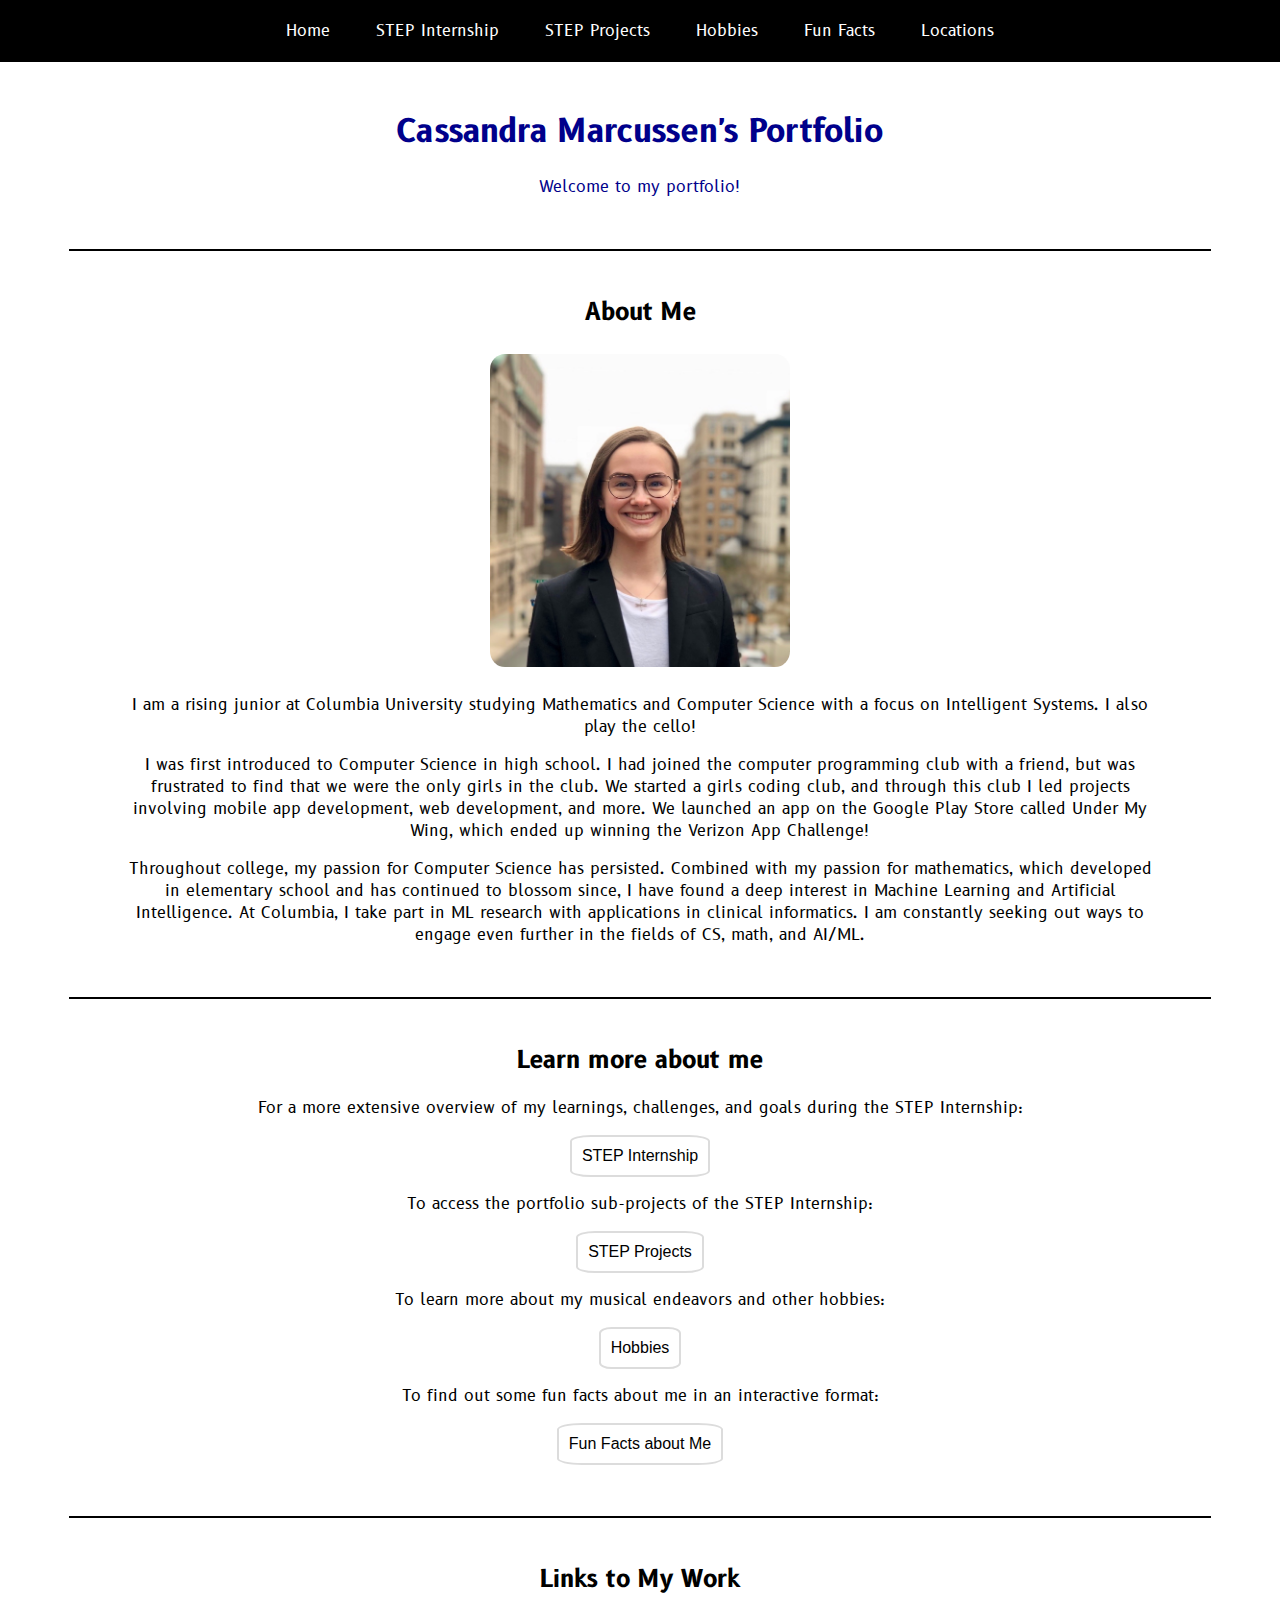
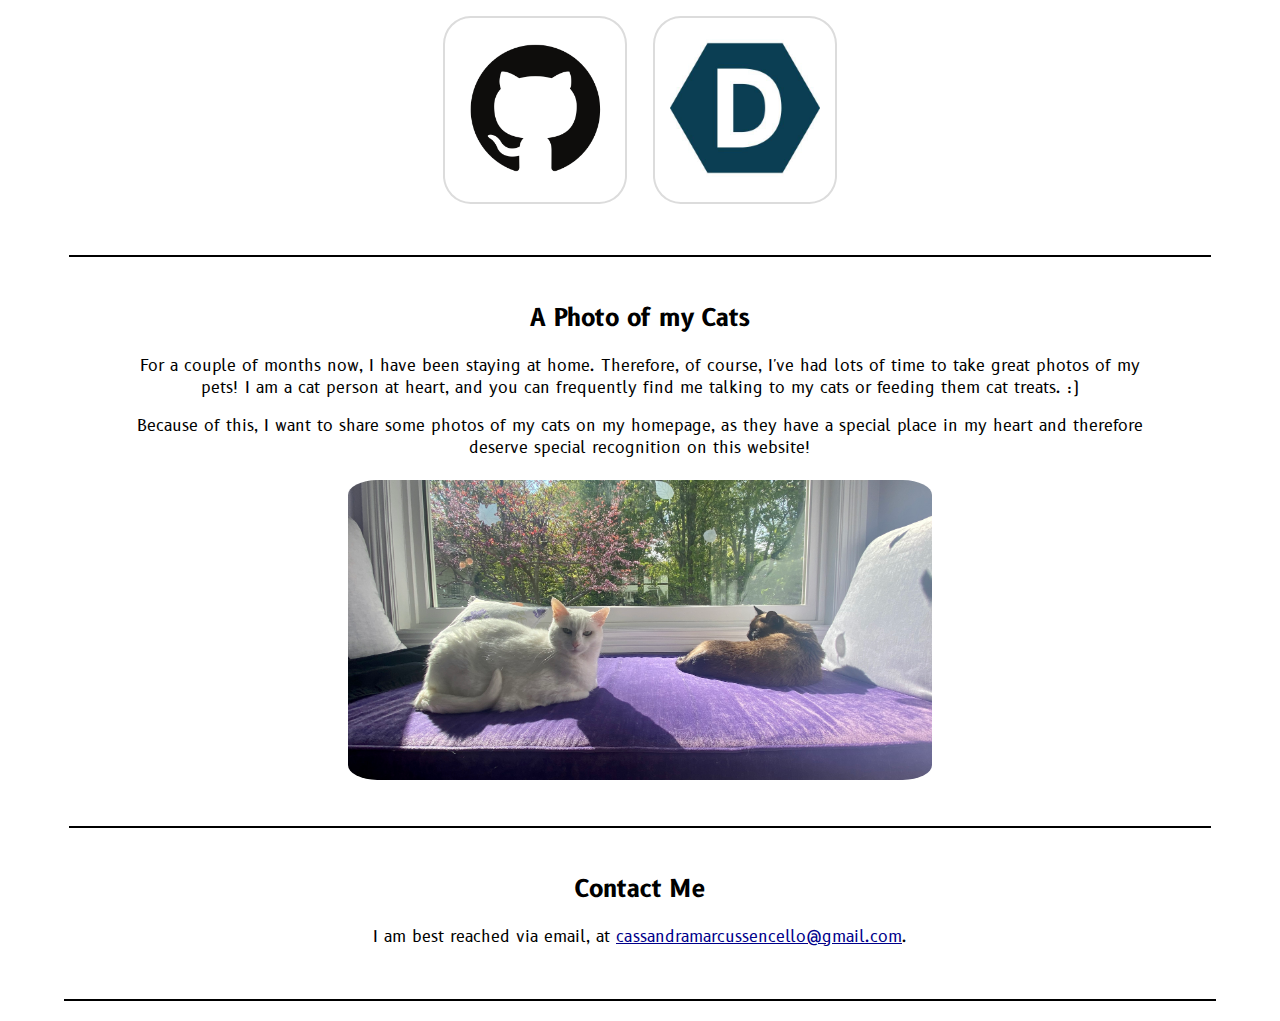
<file: portfolio/src/main/webapp/index.html>
<!DOCTYPE html>
<html>
  <head>
    <meta charset="UTF-8">
    <title>Cassandra's Portfolio</title>
    <link rel="stylesheet" href="style.css">
    <link href="https://fonts.googleapis.com/css2?family=B612&display=swap" rel="stylesheet">
    <script src="script.js"></script>
  </head>
  <body>
    <div class="navbar">
        <a href="index.html">Home</a>
        <a href="step.html">STEP Internship</a>
        <a href="step_projects.html">STEP Projects</a>
        <a href="hobbies.html">Hobbies</a>
        <a href="funfacts.html">Fun Facts</a>
        <a href="locations.html">Locations</a>
    </div>
    <div id="content">
      <div class="boxed-div-colorful">
        <h1>Cassandra Marcussen's Portfolio</h1>
        <p>Welcome to my portfolio!</p>
      </div>
      <div class="boxed-div">
        <h2>About Me</h2>
        <img src="images/headshot.jpeg"  alt="Headshot of Cassandra Marcussen" width="300">
        <p>I am a rising junior at Columbia University studying Mathematics and Computer Science with a focus on Intelligent 
            Systems. I also play the cello!
        </p>
        <p>I was first introduced to Computer Science in high school. I had joined the computer programming club with a friend, 
            but was frustrated to find that we were the only girls in the club. We started a girls coding club, and through this 
            club I led projects involving mobile app development, web development, and more. We launched an app on the Google Play Store 
            called Under My Wing, which ended up winning the Verizon App Challenge!
        </p>
        <p>Throughout college, my passion for Computer Science has persisted. Combined with my passion for mathematics, which 
            developed in elementary school and has continued to blossom since, I have found a deep interest in Machine Learning and 
            Artificial Intelligence. At Columbia, I take part in ML research with applications in clinical informatics. I am 
            constantly seeking out ways to engage even further in the fields of CS, math, and AI/ML.
        </p>
      </div>
      <div class="boxed-div">
        <h2>Learn more about me</h2>
        <p>For a more extensive overview of my learnings, challenges, and goals during the STEP Internship:</p>
        <p><button onclick="window.location.href='step.html'">STEP Internship</button></p>
        <p>To access the portfolio sub-projects of the STEP Internship: </p>
        <p><button onclick="window.location.href='step_projects.html'">STEP Projects</button></p>
        <p>To learn more about my musical endeavors and other hobbies:</p>
        <p><button onclick="window.location.href='hobbies.html'">Hobbies</button></p>
        <p>To find out some fun facts about me in an interactive format:</p>
        <p><button onclick="window.location.href='funfacts.html'">Fun Facts about Me</button></p>
      </div>
      <div class="boxed-div">
        <h2>Links to My Work</h2>
        <p><button onclick="window.location.href='https://github.com/cassmarcussen'"><img src="images/github.png"  alt="GitHub logo" width="150"></button>
        <button onclick="window.location.href='https://devpost.com/cem2242'"><img src="images/devpost.jpg"  alt="Devpost logo" width="150"></button></p>
     
      </div>
      <div class="boxed-div">
        <h2>A Photo of my Cats</h2>
        <p>For a couple of months now, I have been staying at home. Therefore, of course, I've had lots of time to take great photos of my pets! 
            I am a cat person at heart, and you can frequently find me talking to my cats or feeding them cat treats. :)
        </p>
        <p>
            Because of this, I want to share some photos of my cats on my homepage, as they have a special place in my heart and therefore deserve 
            special recognition on this website!
        </p>
        <img src="images/cats.jpg"  alt="Photo of Two Cats" height="300">
      </div>
      <div class="boxed-div">
        <h2>Contact Me</h2>
        <p>I am best reached via email, at <a href="cassandramarcussencello@gmail.com">cassandramarcussencello@gmail.com</a>.</p>
      </div>
     
    </div>
  </body>
</html>

<!-- Idea: add a 'guess what programming languages I know / proficiency ' game -->
</file>
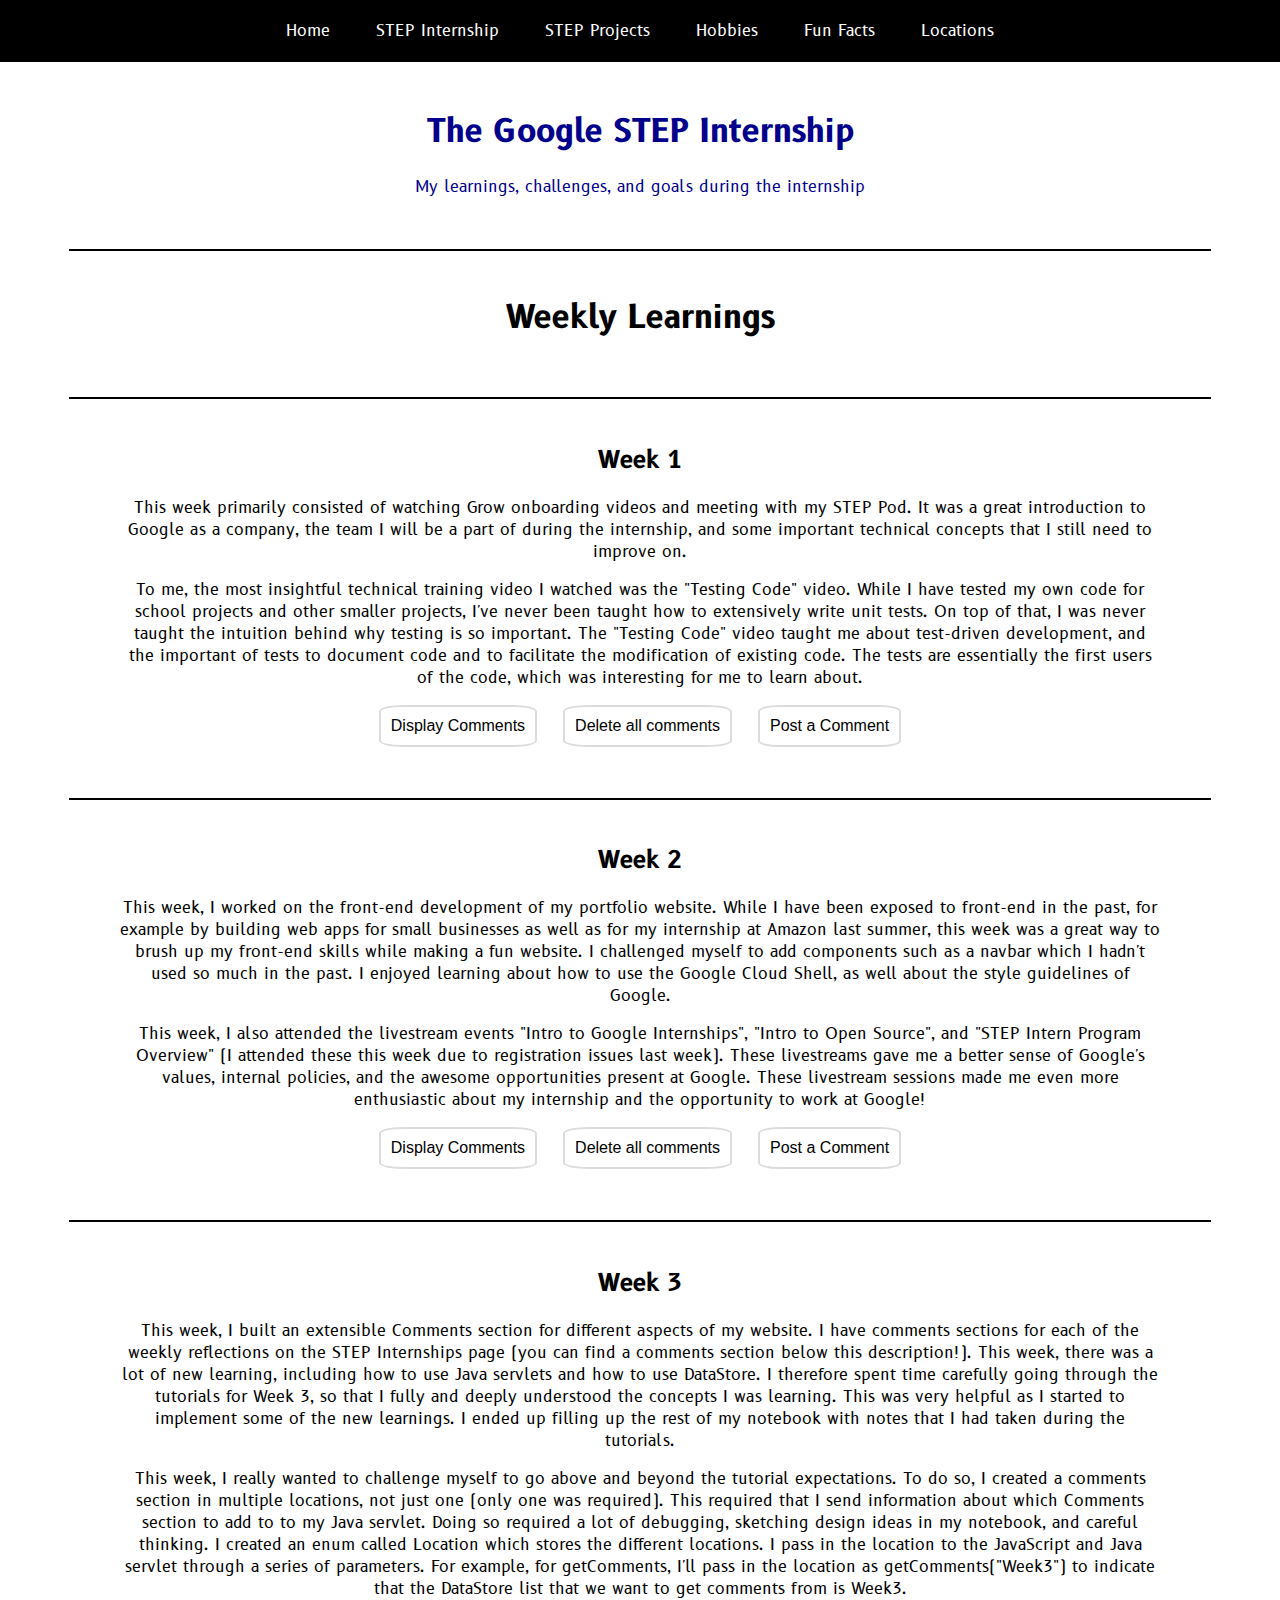
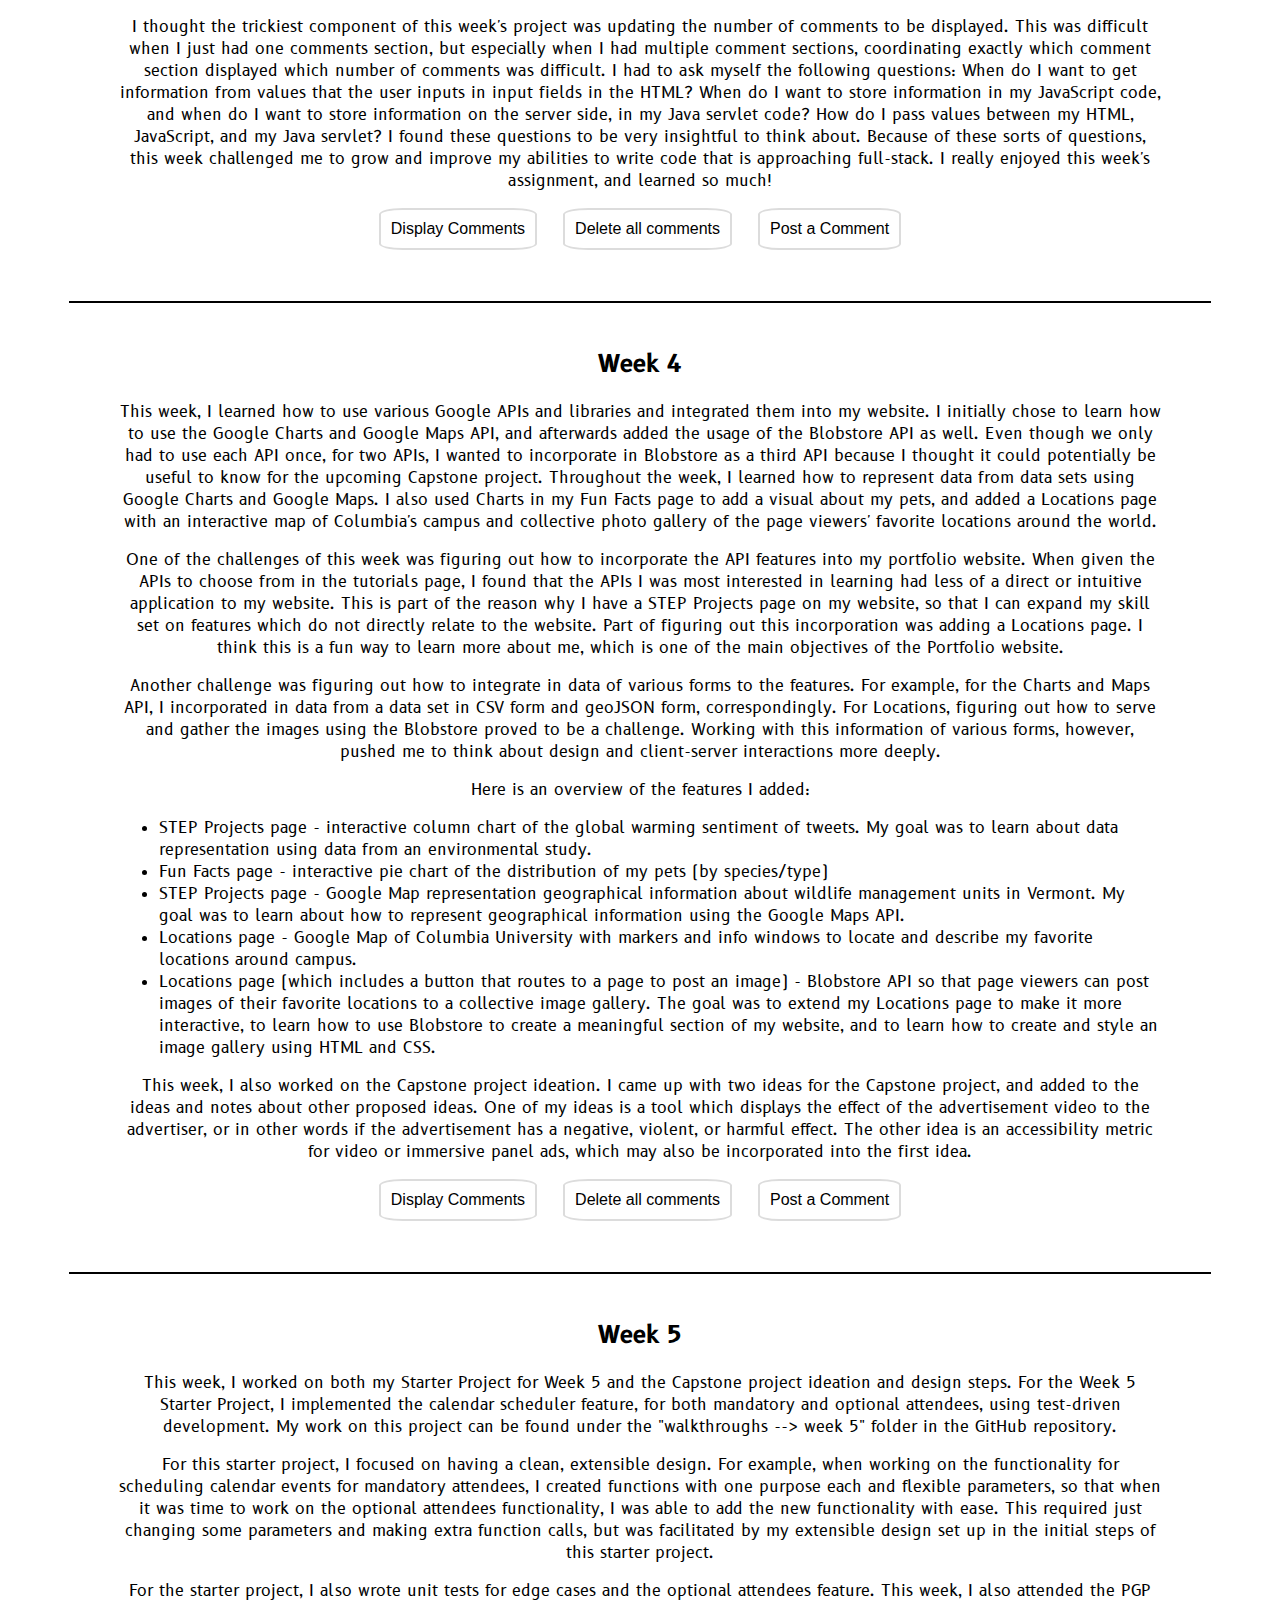
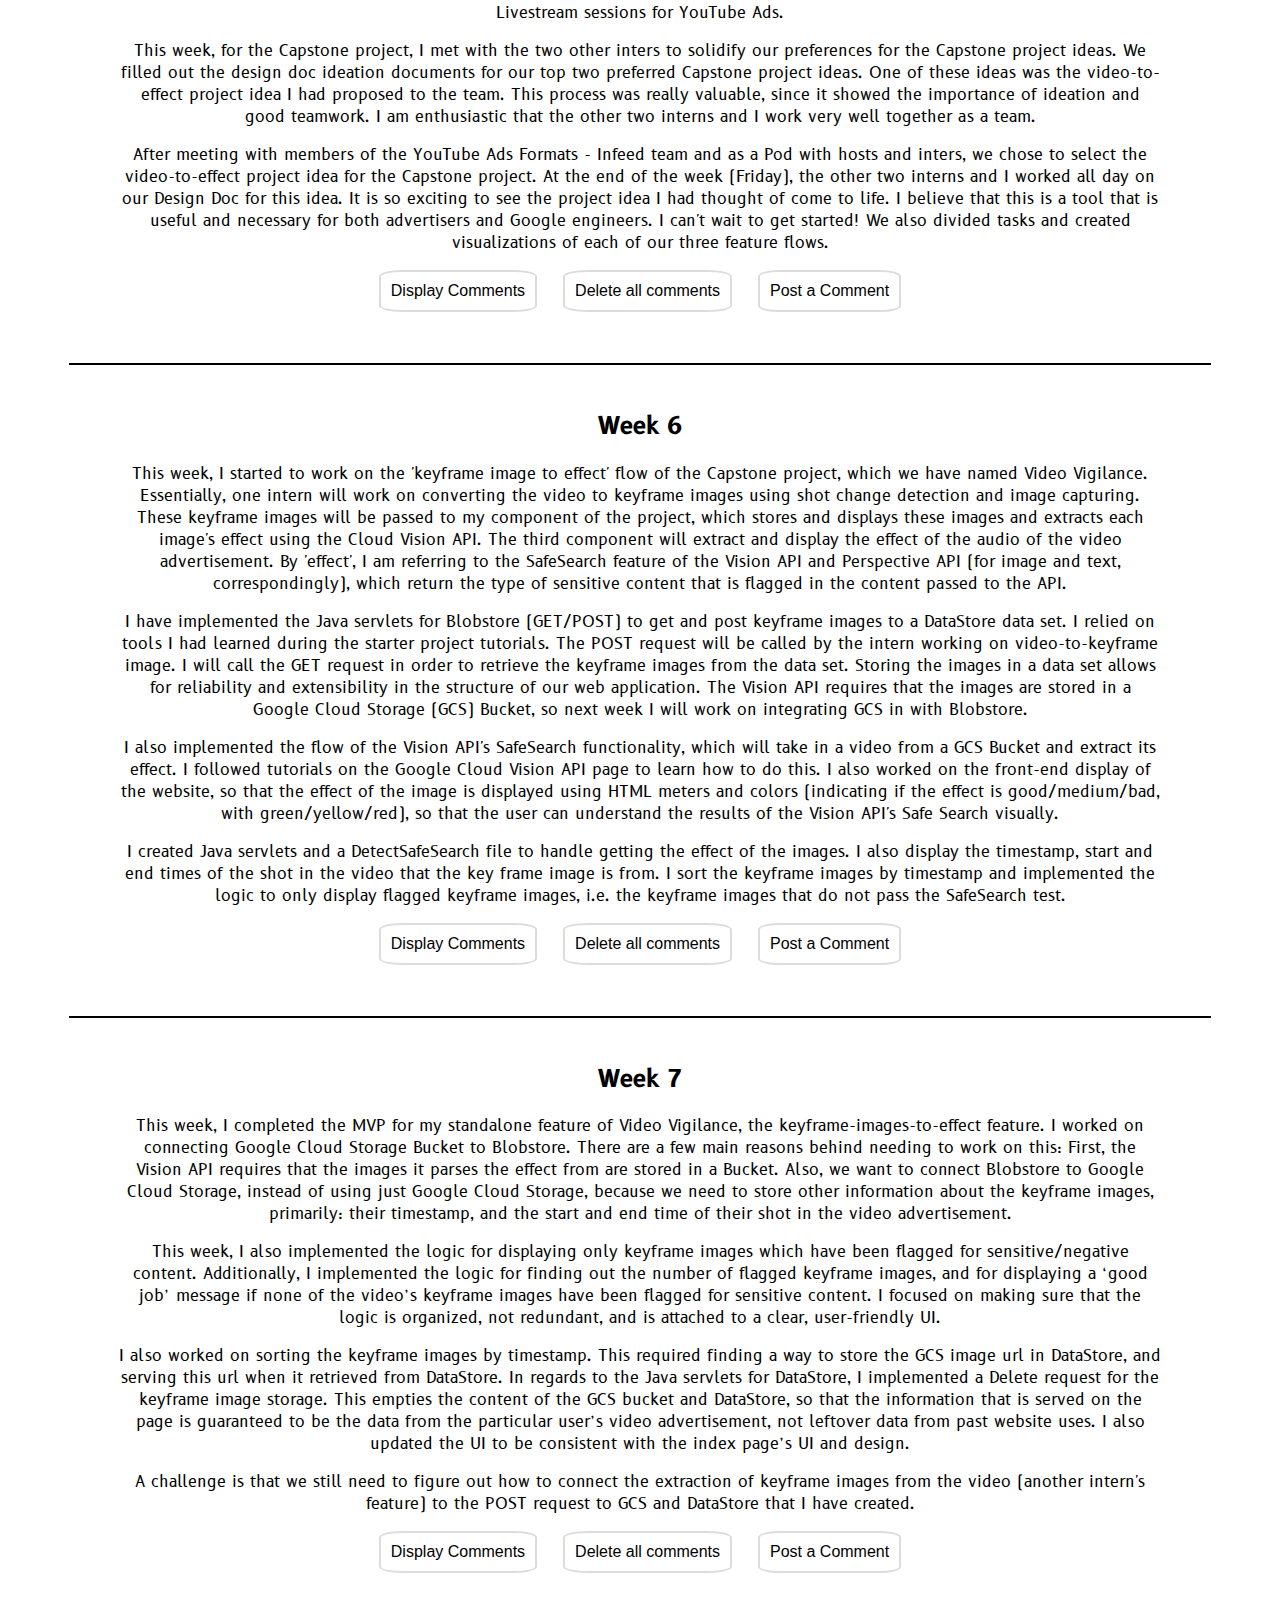
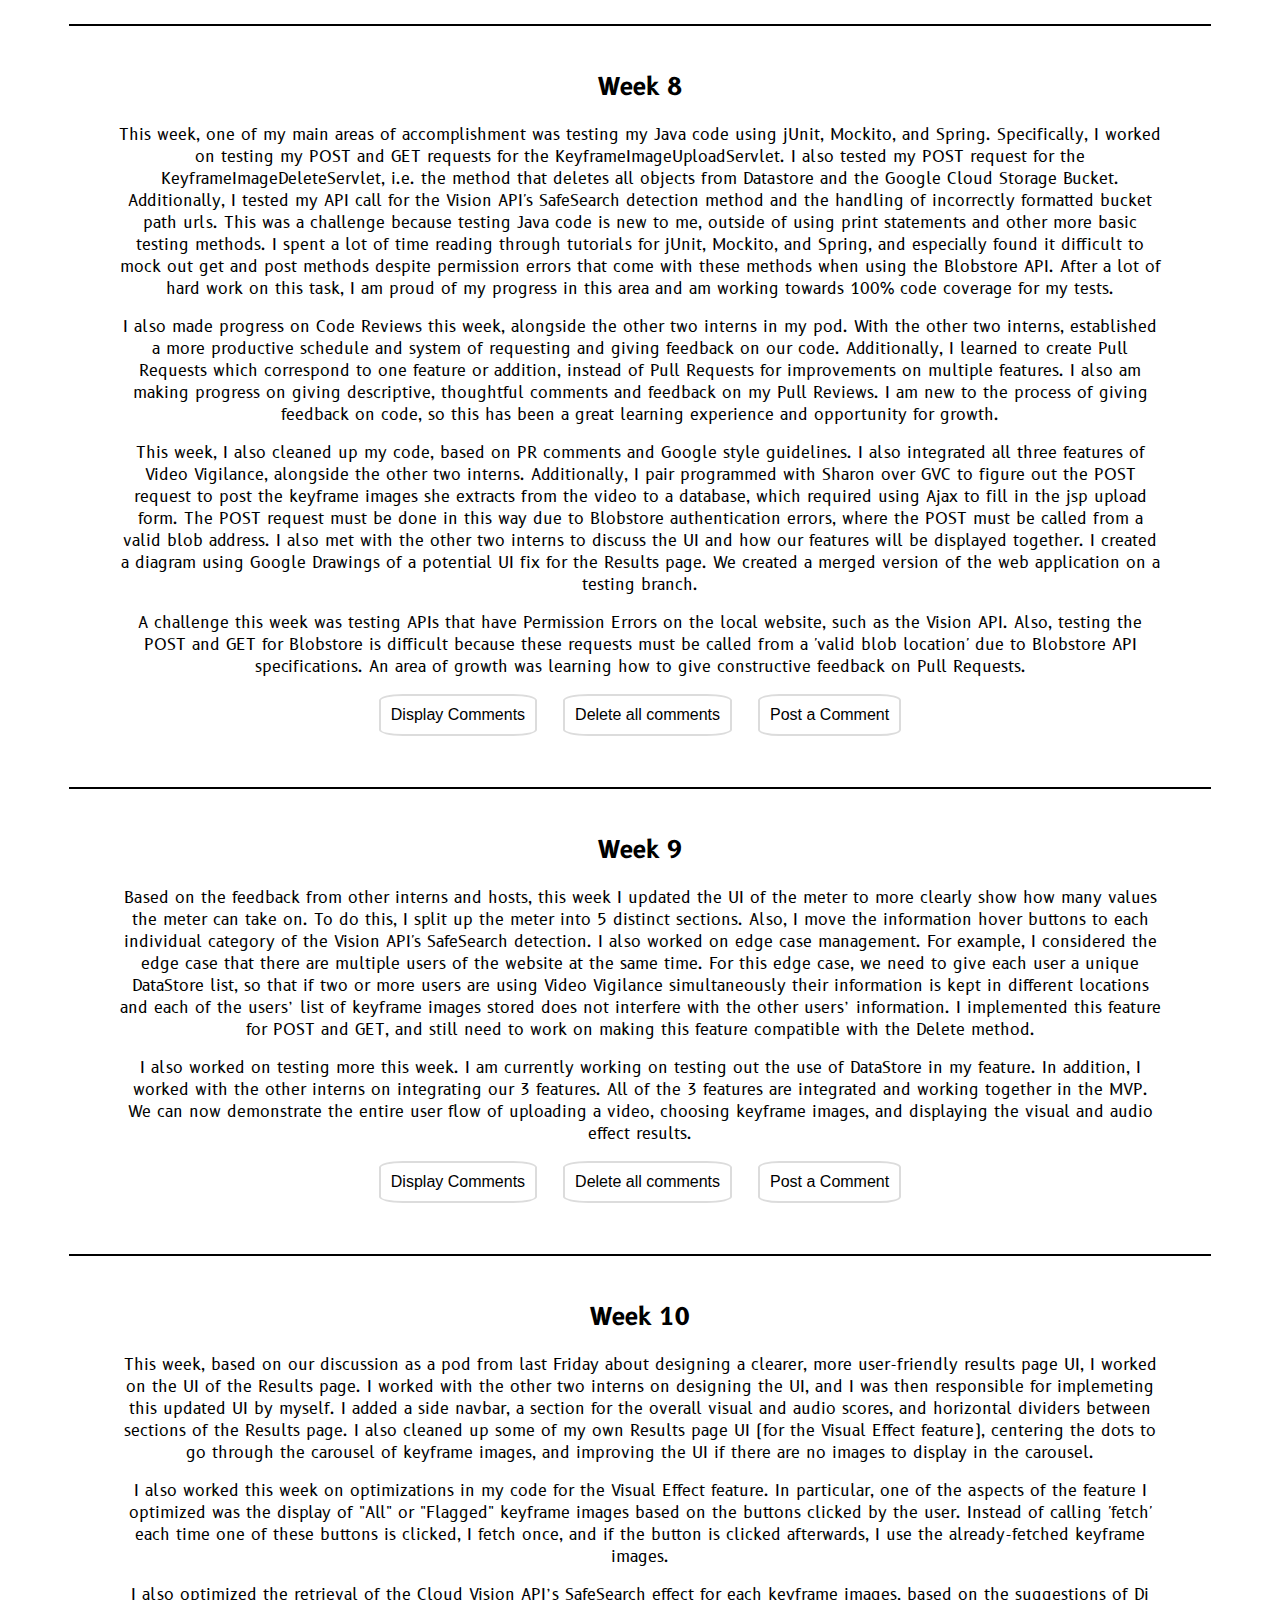
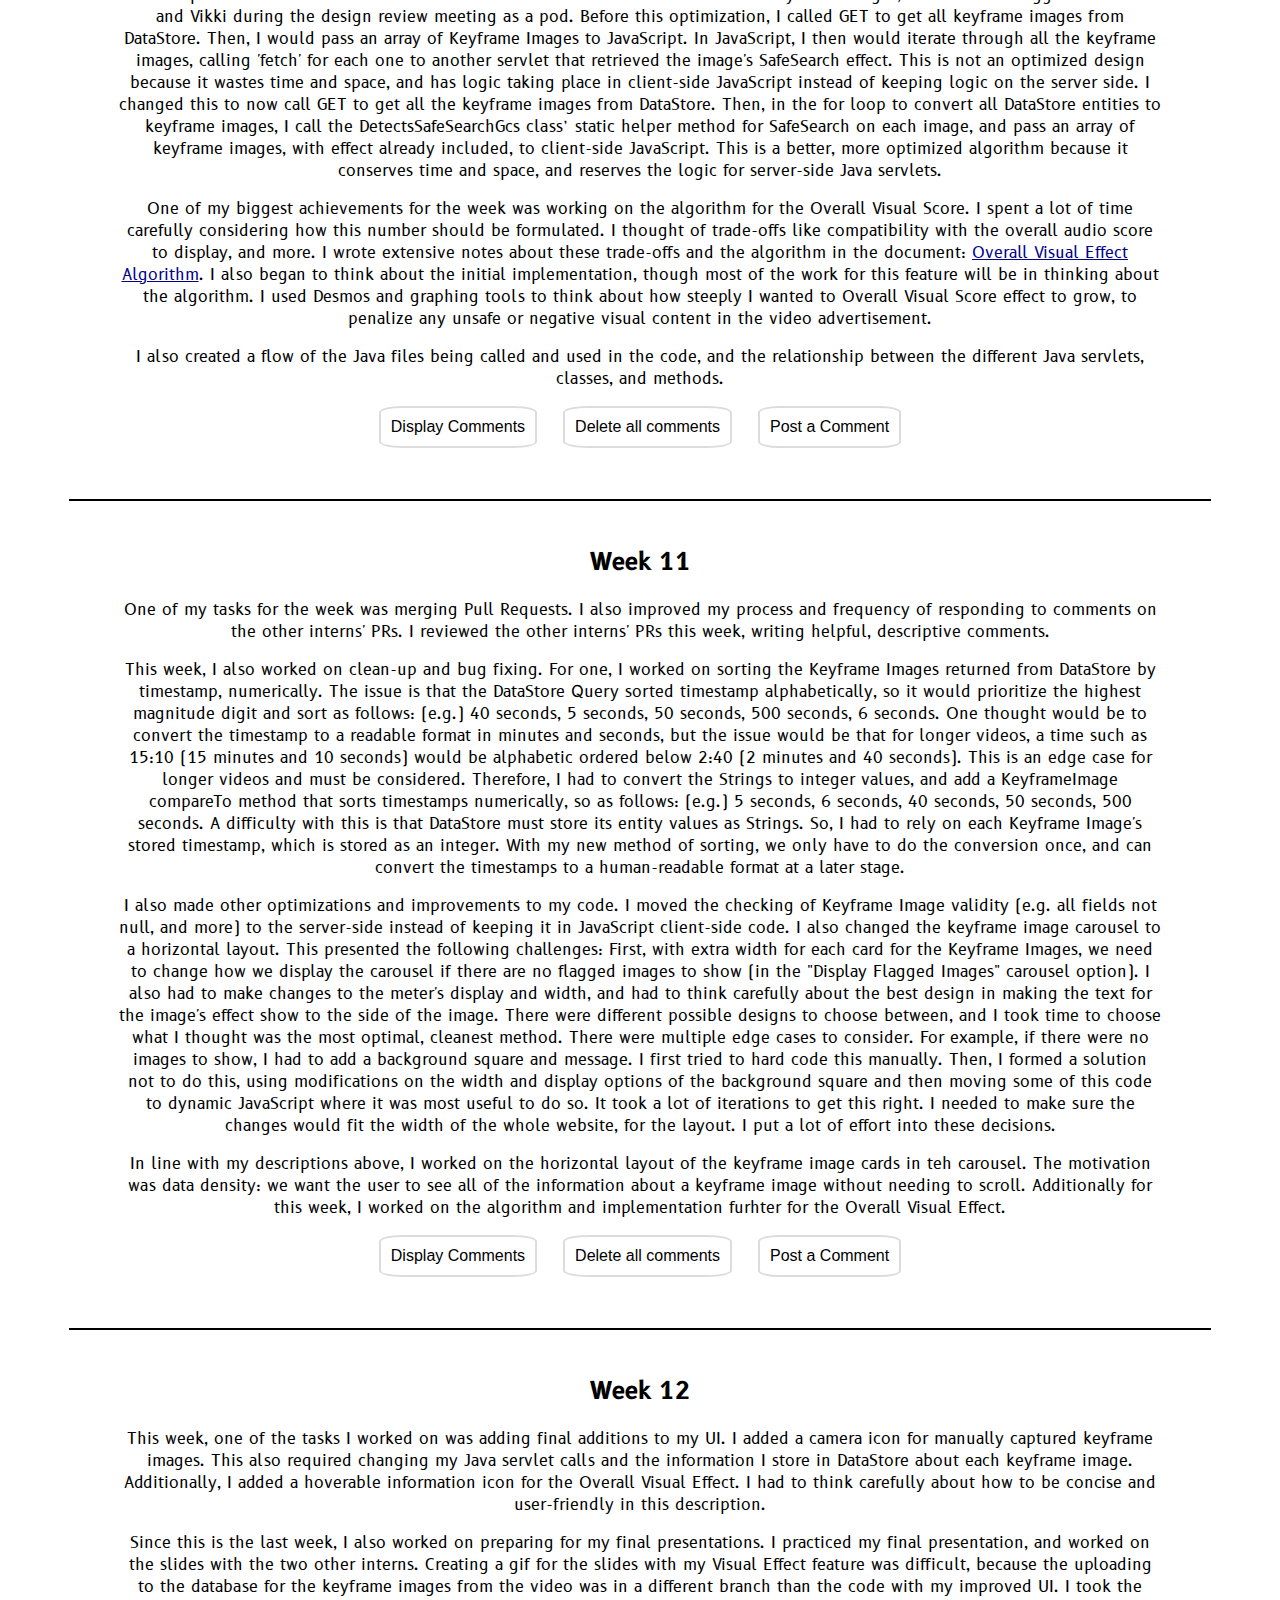
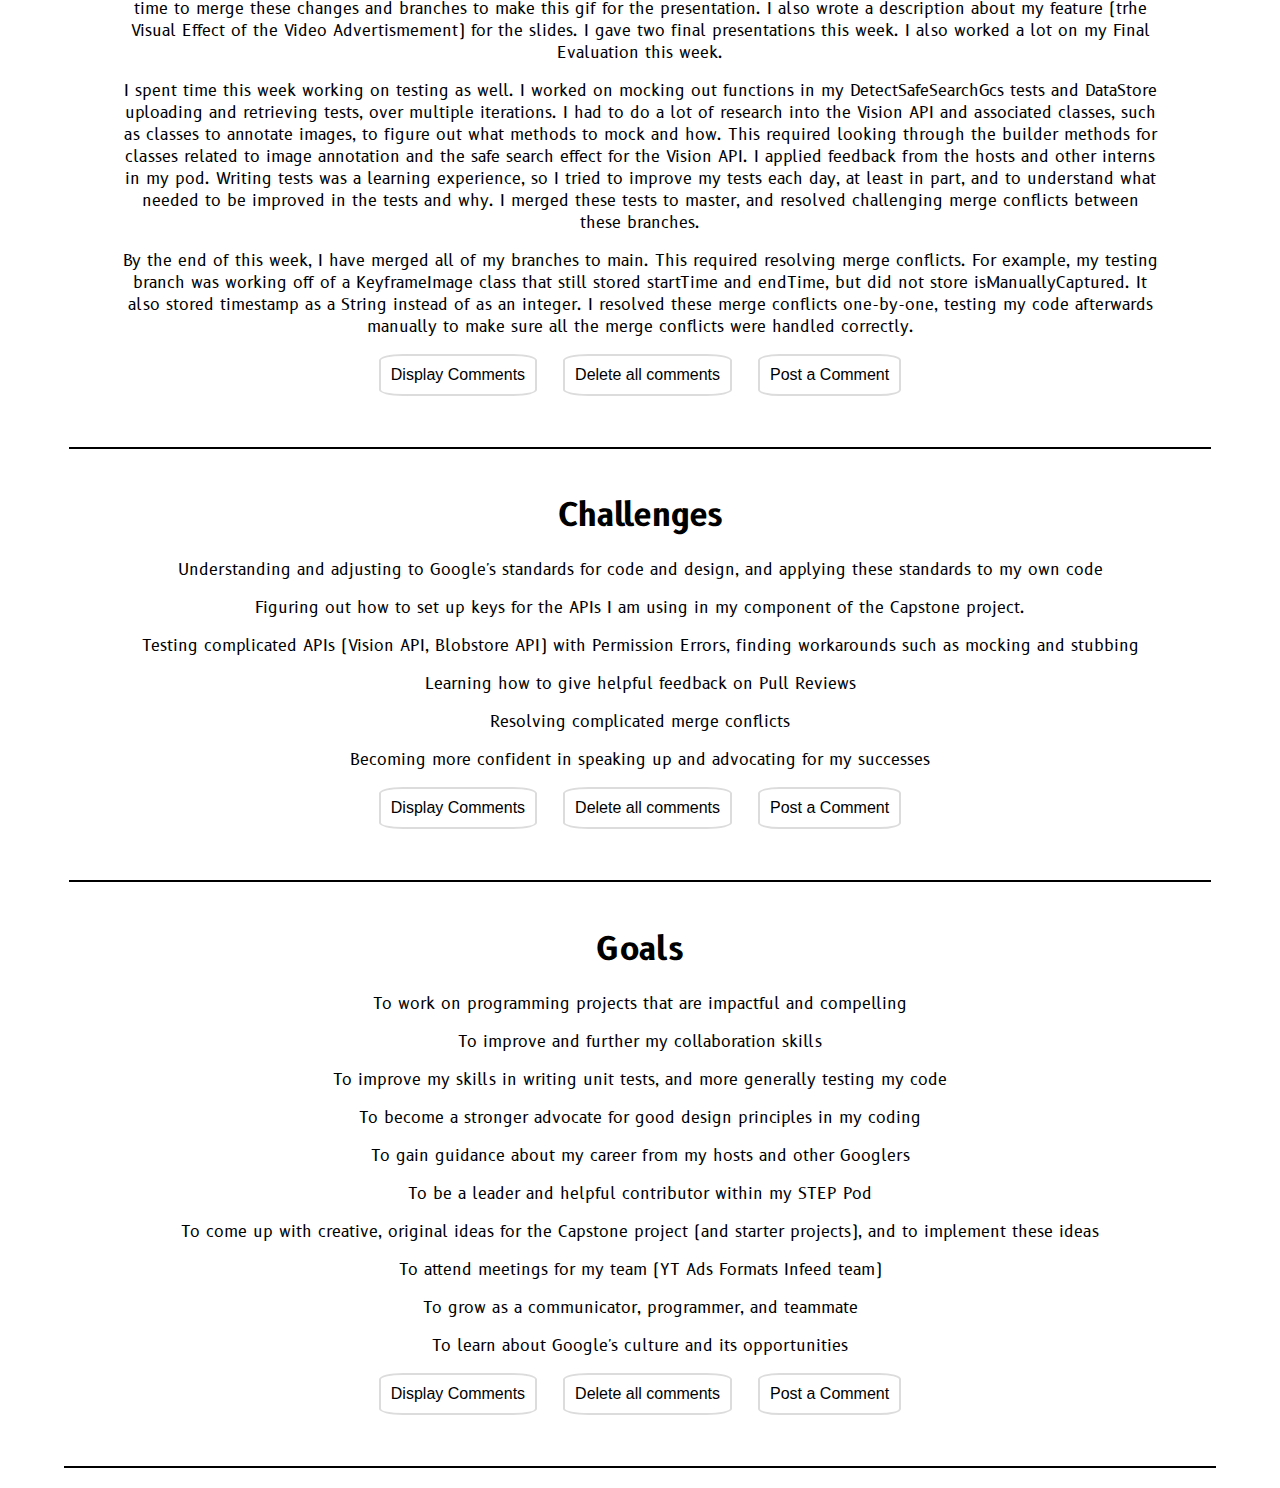
<file: portfolio/src/main/webapp/step.html>
<!DOCTYPE html>
<html>
  <head>
    <meta charset="UTF-8">
    <title>Cassandra's Portfolio</title>
    <link rel="stylesheet" href="style.css">
    <link href="https://fonts.googleapis.com/css2?family=B612&display=swap" rel="stylesheet">
    <script src="script.js"></script>
  </head>
  <body>
    <div class="navbar">
        <a href="index.html">Home</a>
        <a href="step.html">STEP Internship</a>
        <a href="step_projects.html">STEP Projects</a>
        <a href="hobbies.html">Hobbies</a>
        <a href="funfacts.html">Fun Facts</a>
        <a href="locations.html">Locations</a>
    </div>
    <div id="content">
      <div class="boxed-div-colorful">
        <h1>The Google STEP Internship</h1>
        <p>My learnings, challenges, and goals during the internship</p>
      </div>
      <div class="boxed-div">
        <h1>Weekly Learnings</h1>
      </div>
      <div class="boxed-div">
        <h2>Week 1</h2>
        <p>This week primarily consisted of watching Grow onboarding videos and meeting with my STEP Pod. It was a great introduction to Google 
            as a company, the team I will be a part of during the internship, and some important technical concepts that I still need to improve on.
        </p>
        <p>
            To me, the most insightful technical training video I watched was the "Testing Code" video. While I have tested my own code for school projects 
            and other smaller projects, I've never been taught how to extensively write unit tests. On top of that, I was never taught the intuition behind why testing 
            is so important. The "Testing Code" video taught me about test-driven development, and the important of tests to document code and to facilitate the modification 
            of existing code. The tests are essentially the first users of the code, which was interesting for me to learn about.
        </p>
        <p>
            <button id="Week1-get-button" onclick=getComments("Week1")>Display Comments</button>
            <button onclick=deleteComments("Week1")>Delete all comments</button>
            <button id="Week1-display-button" onclick=displayCommentBoxes("Week1")>Post a Comment</button>
        </p>
        <div id="comments-container-Week1"></div>
        <div class="forms-wrapper" id="forms-wrapper-Week1">
            <div class="form-div">
                <h3>Post a new comment: </h3>
                <form action="/comments" method="POST">
                    <p>Name :</p>
                    <textarea name="commenter-name"></textarea>
                    <p>Comment :</p>
                    <textarea name="text-input">I love your website! :)</textarea>
                    <input name="location" value="Week1" type="hidden" />
                    <br/><br/>

                    <input type="submit" />
                </form>
            </div>
            <div class="form-div" id="max-comments">
                <h3>Change the maximum number of comments to display: </h3>
                <p>Maximum number of comments to display: </p>
                <input class="num-comments" id="num-comments-Week1" name="num-comments" type="number">
                <input type="hidden" name="location" value="Week1" />
                <br/><br/>
                <button onclick=updateNumComments("Week1")>Submit</button>                
            </div>
        </div>
      </div>
      <div class="boxed-div">
        <h2>Week 2</h2>
        <p>This week, I worked on the front-end development of my portfolio website. While I have been exposed to front-end in the past, for example by building 
            web apps for small businesses as well as for my internship at Amazon last summer, this week was a great way to brush up my front-end skills while making 
            a fun website. I challenged myself to add components such as a navbar which I hadn't used so much in the past. I enjoyed learning about how to use the Google Cloud Shell, as well about the style guidelines of Google.
        </p>
        <p>
            This week, I also attended the livestream events "Intro to Google Internships", "Intro to Open Source", and "STEP Intern Program Overview" (I attended these 
            this week due to registration issues last week). These livestreams gave me a better sense of Google's values, internal policies, and the awesome 
            opportunities present at Google. These livestream sessions made me even more enthusiastic about my internship and the opportunity to work at Google!
        </p>
         <p>
            <button id="Week2-get-button" onclick=getComments("Week2")>Display Comments</button>
            <button onclick=deleteComments("Week2")>Delete all comments</button>
            <button id="Week2-display-button" onclick=displayCommentBoxes("Week2")>Post a Comment</button>
        </p>
        <div id="comments-container-Week2"></div>
        <div class="forms-wrapper" id="forms-wrapper-Week2">
            <div class="form-div">
                <h3>Post a new comment: </h3>
                <form action="/comments" method="POST">
                    <p>Name :</p>
                    <textarea name="commenter-name"></textarea>
                    <p>Comment :</p>
                    <textarea name="text-input">I love your website! :)</textarea>
                    <input name="location" value="Week2" type="hidden" />
                    <br/><br/>

                    <input type="submit" />
                </form>
            </div>
            <div class="form-div" id="max-comments">
                <h3>Change the maximum number of comments to display: </h3>
                <p>Maximum number of comments to display: </p>
                <input class="num-comments" id="num-comments-Week2" name="num-comments" type="number">
                <input type="hidden" name="location" value="Week2" />
                <br/><br/>
                <button onclick=updateNumComments("Week2")>Submit</button>                   
            </div>
        </div>
      </div>
      <div class="boxed-div">
        <h2>Week 3</h2>
        <p>This week, I built an extensible Comments section for different aspects of my website. I have comments sections for each of the weekly reflections on the 
            STEP Internships page (you can find a comments section below this description!). This week, there was a lot of new learning, including how to use Java 
            servlets and how to use DataStore. I therefore spent time carefully going through the tutorials for Week 3, so that I fully and deeply understood the 
            concepts I was learning. This was very helpful as I started to implement some of the new learnings. I ended up filling up the rest of my notebook with 
            notes that I had taken during the tutorials.
        </p>
        <p>
           This week, I really wanted to challenge myself to go above and beyond the tutorial expectations. To do so, I created a comments section in multiple locations, not 
           just one (only one was required). This required that I send information about which Comments section to add to to my Java servlet. Doing so required a lot of 
           debugging, sketching design ideas in my notebook, and careful thinking. I created an enum called Location which stores the different locations. I pass in the 
           location to the JavaScript and Java servlet through a series of parameters. For example, for getComments, I'll pass in the location as getComments("Week3") to indicate 
           that the DataStore list that we want to get comments from is Week3.
        </p>
        <p>
            I thought the trickiest component of this week's project was updating the number of comments to be displayed. This was difficult when I just had one comments section, 
            but especially when I had multiple comment sections, coordinating exactly which comment section displayed which number of comments was difficult. I had to ask myself the following questions: 
            When do I want to get information from values that the user inputs in input fields in the HTML? When do I want to store information in my JavaScript code, and when do I 
            want to store information on the server side, in my Java servlet code? How do I pass values between my HTML, JavaScript, and my Java servlet? I found these questions to be 
            very insightful to think about. Because of these sorts of questions, this week challenged me to grow and improve my abilities to write code that is approaching full-stack. I really enjoyed 
            this week's assignment, and learned so much!
        </p>
         <p>
            <button id="Week3-get-button" onclick=getComments("Week3")>Display Comments</button>
            <button onclick=deleteComments("Week3")>Delete all comments</button>
            <button id="Week3-display-button" onclick=displayCommentBoxes("Week3")>Post a Comment</button>
        </p>
        <div id="comments-container-Week3"></div>
        <div class="forms-wrapper" id="forms-wrapper-Week3">
            <div class="form-div">
                <h3>Post a new comment: </h3>
                <form action="/comments" method="POST">
                    <p>Name :</p>
                    <textarea name="commenter-name"></textarea>
                    <p>Comment :</p>
                    <textarea name="text-input">I love your website! :)</textarea>
                    <input name="location" value="Week3" type="hidden" />
                    <br/><br/>

                    <input type="submit" />
                </form>
            </div>
            <div class="form-div" id="max-comments">
                <h3>Change the maximum number of comments to display: </h3>
                <p>Maximum number of comments to display: </p>
                <input class="num-comments" id="num-comments-Week3" name="num-comments" type="number">
                <input type="hidden" name="location" value="Week3" />
                <br/><br/>
                <button onclick=updateNumComments("Week3")>Submit</button>                   
            </div>
        </div>
       </div>
       <div class="boxed-div">
        <h2>Week 4</h2>
        <p>This week, I learned how to use various Google APIs and libraries and integrated them into my website. I initially 
            chose to learn how to use the Google Charts and Google Maps API, and afterwards added the usage of the Blobstore API as 
            well. Even though we only had to use each API once, for two APIs, I wanted to incorporate in Blobstore as a third API because 
            I thought it could potentially be useful to know for the upcoming Capstone project. Throughout the week, I learned how 
            to represent data from data sets using Google Charts and Google Maps. I also used Charts in my Fun Facts page to add a visual 
            about my pets, and added a Locations page with an interactive map of Columbia's campus and collective photo gallery of the page 
            viewers' favorite locations around the world.
        </p>
        <p>
            One of the challenges of this week was figuring out how to incorporate the API features into my portfolio website. When given 
            the APIs to choose from in the tutorials page, I found that the APIs I was most interested in learning had less of a direct or 
            intuitive application to my website. This is part of the reason why I have a STEP Projects page on my website, so that I can 
            expand my skill set on features which do not directly relate to the website. Part of figuring out this incorporation was adding a 
            Locations page. I think this is a fun way to learn more about me, which is one of the main objectives of the Portfolio website.
        </p>
        <p>
            Another challenge was figuring out how to integrate in data of various forms to the features. For example, for the Charts and Maps API, 
            I incorporated in data from a data set in CSV form and geoJSON form, correspondingly. For Locations, figuring out how to serve and gather 
            the images using the Blobstore proved to be a challenge. Working with this information of various forms, however, pushed me to think about 
            design and client-server interactions more deeply.
        </p>
        <p> Here is an overview of the features I added: 
            <ul style="text-align: left">
                <li>STEP Projects page - interactive column chart of the global warming sentiment of tweets. My goal was to learn about data representation using data from an environmental study. </li>
                <li>Fun Facts page - interactive pie chart of the distribution of my pets (by species/type) </li>
                <li>STEP Projects page - Google Map representation geographical information about wildlife management units in Vermont. My goal was to learn about how to represent geographical information using the Google Maps API. </li>
                <li>Locations page - Google Map of Columbia University with markers and info windows to locate and describe my favorite locations around campus.</li>
                <li>Locations page  (which includes a button that routes to a page to post an image) - Blobstore API so that page viewers can post images of their favorite locations to a collective image gallery. The goal was to extend my Locations page to make it more interactive, to learn how to use Blobstore to create a meaningful section of my website, and to learn how to create and style an image gallery using HTML and CSS.</li>
            </ul>
        </p>
        <p>
            This week, I also worked on the Capstone project ideation. I came up with two ideas for the Capstone project, and added to the ideas 
            and notes about other proposed ideas. One of my ideas is a tool which displays the effect of the advertisement video to the advertiser, or 
            in other words if the advertisement has a negative, violent, or harmful effect. The other idea is an accessibility metric for video or 
            immersive panel ads, which may also be incorporated into the first idea.
        </p>
         <p>
            <button id="Week4-get-button" onclick=getComments("Week4")>Display Comments</button>
            <button onclick=deleteComments("Week4")>Delete all comments</button>
            <button id="Week4-display-button" onclick=displayCommentBoxes("Week4")>Post a Comment</button>
        </p>
        <div id="comments-container-Week4"></div>
        <div class="forms-wrapper" id="forms-wrapper-Week4">
            <div class="form-div">
                <h3>Post a new comment: </h3>
                <form action="/comments" method="POST">
                    <p>Name :</p>
                    <textarea name="commenter-name"></textarea>
                    <p>Comment :</p>
                    <textarea name="text-input">I love your website! :)</textarea>
                    <input name="location" value="Week4" type="hidden" />
                    <br/><br/>

                    <input type="submit" />
                </form>
            </div>
            <div class="form-div" id="max-comments">
                <h3>Change the maximum number of comments to display: </h3>
                <p>Maximum number of comments to display: </p>
                <input class="num-comments" id="num-comments-Week4" name="num-comments" type="number">
                <input type="hidden" name="location" value="Week4" />
                <br/><br/>
                <button onclick=updateNumComments("Week4")>Submit</button>                   
            </div>
        </div>
       </div>
       <div class="boxed-div">
        <h2>Week 5</h2>
        <p>This week, I worked on both my Starter Project for Week 5 and the Capstone project ideation and design steps. For the Week 5 Starter 
            Project, I implemented the calendar scheduler feature, for both mandatory and optional attendees, using test-driven development. 
            My work on this project can be found under the "walkthroughs --> week 5" folder in the GitHub repository.
        </p>
        <p>
            For this starter project, I focused on having a clean, extensible design. For example, when working on the functionality for scheduling 
            calendar events for mandatory attendees, I created functions with one purpose each and flexible parameters, so that when it was time 
            to work on the optional attendees functionality, I was able to add the new functionality with ease. This required just changing some parameters 
            and making extra function calls, but was facilitated by my extensible design set up in the initial steps of this starter project.
        </p>
        <p>
            For the starter project, I also wrote unit tests for edge cases and the optional attendees feature. This week, I also attended the PGP Livestream sessions for YouTube Ads.
        </p>
        <p>
            This week, for the Capstone project, I met with the two other inters to solidify our preferences for the Capstone project ideas. We filled 
            out the design doc ideation documents for our top two preferred Capstone project ideas. One of these ideas was the video-to-effect project idea I had proposed to the team. 
            This process was really valuable, since it showed the importance of ideation and good teamwork. I am enthusiastic that the other two interns and I work very 
            well together as a team.
        </p>
        <p>
            After meeting with members of the YouTube Ads Formats - Infeed team and as a Pod with hosts and inters, we chose to select the video-to-effect project idea 
            for the Capstone project. At the end of the week (Friday), the other two interns and I worked all day on our Design Doc for this idea. It is so exciting 
            to see the project idea I had thought of come to life. I believe that this is a tool that is useful and necessary for both advertisers and Google engineers. 
            I can't wait to get started! We also divided tasks and created visualizations of each of our three feature flows.
        </p>
         <p>
            <button id="Week5-get-button" onclick=getComments("Week5")>Display Comments</button>
            <button onclick=deleteComments("Week5")>Delete all comments</button>
            <button id="Week5-display-button" onclick=displayCommentBoxes("Week5")>Post a Comment</button>
        </p>
        <div id="comments-container-Week5"></div>
        <div class="forms-wrapper" id="forms-wrapper-Week5">
            <div class="form-div">
                <h3>Post a new comment: </h3>
                <form action="/comments" method="POST">
                    <p>Name :</p>
                    <textarea name="commenter-name"></textarea>
                    <p>Comment :</p>
                    <textarea name="text-input">I love your website! :)</textarea>
                    <input name="location" value="Week5" type="hidden" />
                    <br/><br/>

                    <input type="submit" />
                </form>
            </div>
            <div class="form-div" id="max-comments">
                <h3>Change the maximum number of comments to display: </h3>
                <p>Maximum number of comments to display: </p>
                <input class="num-comments" id="num-comments-Week5" name="num-comments" type="number">
                <input type="hidden" name="location" value="Week5" />
                <br/><br/>
                <button onclick=updateNumComments("Week5")>Submit</button>                   
            </div>
        </div>
       </div>
       <div class="boxed-div">
        <h2>Week 6</h2>
        <p>This week, I started to work on the 'keyframe image to effect' flow of the Capstone project, which we have named Video Vigilance. Essentially, one intern will work on 
            converting the video to keyframe images using shot change detection and image capturing. These keyframe images will be passed to my component of the project, which 
            stores and displays these images and extracts each image's effect using the Cloud Vision API. The third component will extract and display the effect of the audio 
            of the video advertisement. By 'effect', I am referring to the SafeSearch feature of the Vision API and Perspective API (for image and text, correspondingly), which 
            return the type of sensitive content that is flagged in the content passed to the API.
        </p>
        <p>
            I have implemented the Java servlets for Blobstore (GET/POST) to get and post keyframe images to a DataStore data set. I relied on tools I had learned 
            during the starter project tutorials. The POST request will be called by the intern working on video-to-keyframe image. I will call the GET request in order to 
            retrieve the keyframe images from the data set. Storing the images in a data set allows for reliability and extensibility in the structure of our web application. 
            The Vision API requires that the images are stored in a Google Cloud Storage (GCS) Bucket, so next week I will work on integrating GCS in with Blobstore.
        </p>
        <p>
            I also implemented the flow of the Vision API's SafeSearch functionality, which will take in a video from a GCS Bucket and extract its effect. I followed tutorials on the 
            Google Cloud Vision API page to learn how to do this. I also worked on the front-end display of the website, so that the effect of the image 
            is displayed using HTML meters and colors (indicating if the effect is good/medium/bad, with green/yellow/red), so that the user can understand the 
            results of the Vision API's Safe Search visually.
        </p>
        <p>
            I created Java servlets and a DetectSafeSearch file to handle getting the effect of the images. I also display the timestamp, start and end times 
            of the shot in the video that the key frame image is from. I sort the keyframe images by timestamp and implemented the logic to only display flagged keyframe images, 
            i.e. the keyframe images that do not pass the SafeSearch test.
        </p>
         <p>
            <button id="Week6-get-button" onclick=getComments("Week6")>Display Comments</button>
            <button onclick=deleteComments("Week6")>Delete all comments</button>
            <button id="Week6-display-button" onclick=displayCommentBoxes("Week6")>Post a Comment</button>
        </p>
        <div id="comments-container-Week6"></div>
        <div class="forms-wrapper" id="forms-wrapper-Week6">
            <div class="form-div">
                <h3>Post a new comment: </h3>
                <form action="/comments" method="POST">
                    <p>Name :</p>
                    <textarea name="commenter-name"></textarea>
                    <p>Comment :</p>
                    <textarea name="text-input">I love your website! :)</textarea>
                    <input name="location" value="Week6" type="hidden" />
                    <br/><br/>

                    <input type="submit" />
                </form>
            </div>
            <div class="form-div" id="max-comments">
                <h3>Change the maximum number of comments to display: </h3>
                <p>Maximum number of comments to display: </p>
                <input class="num-comments" id="num-comments-Week6" name="num-comments" type="number">
                <input type="hidden" name="location" value="Week6" />
                <br/><br/>
                <button onclick=updateNumComments("Week6")>Submit</button>                   
            </div>
        </div>
       </div>
       <div class="boxed-div">
        <h2>Week 7</h2>
        <p>This week, I completed the MVP for my standalone feature of Video Vigilance, the keyframe-images-to-effect feature. I worked on 
            connecting Google Cloud Storage Bucket to Blobstore. There are a few main reasons behind needing to work on this: First, the Vision API requires that the images it parses the effect from are stored in a Bucket. 
            Also, we want to connect Blobstore to Google Cloud Storage, instead of using just Google Cloud Storage, because we need to store other information about the keyframe images, primarily: their timestamp, and the start and end time of their shot in the video advertisement.
        </p>
        <p>
            This week, I also implemented the logic for displaying only keyframe images which have been flagged for sensitive/negative content. 
            Additionally, I implemented the logic for finding out the number of flagged keyframe images, and for displaying a ‘good job’ message if none of the video’s keyframe images have been flagged for sensitive content. 
            I focused on making sure that the logic is organized, not redundant, and is attached to a clear, user-friendly UI.
        </p>
        <p>
            I also worked on sorting the keyframe images by timestamp. This required finding a way to store the GCS image url in DataStore, and serving this url when it retrieved from DataStore. 
            In regards to the Java servlets for DataStore, I implemented a Delete request for the keyframe image storage. 
            This empties the content of the GCS bucket and DataStore, so that the information that is served on the page is guaranteed to be the data from the particular user’s video advertisement, not leftover data from past website uses. 
            I also updated the UI to be consistent with the index page’s UI and design.
        </p>
        <p>
            A challenge is that we still need to figure out how to connect the extraction of keyframe images from the video (another intern's feature) to the POST request to GCS and DataStore that I have created.
        </p>
         <p>
            <button id="Week7-get-button" onclick=getComments("Week7")>Display Comments</button>
            <button onclick=deleteComments("Week7")>Delete all comments</button>
            <button id="Week7-display-button" onclick=displayCommentBoxes("Week7")>Post a Comment</button>
        </p>
        <div id="comments-container-Week7"></div>
        <div class="forms-wrapper" id="forms-wrapper-Week7">
            <div class="form-div">
                <h3>Post a new comment: </h3>
                <form action="/comments" method="POST">
                    <p>Name :</p>
                    <textarea name="commenter-name"></textarea>
                    <p>Comment :</p>
                    <textarea name="text-input">I love your website! :)</textarea>
                    <input name="location" value="Week7" type="hidden" />
                    <br/><br/>

                    <input type="submit" />
                </form>
            </div>
            <div class="form-div" id="max-comments">
                <h3>Change the maximum number of comments to display: </h3>
                <p>Maximum number of comments to display: </p>
                <input class="num-comments" id="num-comments-Week7" name="num-comments" type="number">
                <input type="hidden" name="location" value="Week7" />
                <br/><br/>
                <button onclick=updateNumComments("Week7")>Submit</button>                   
            </div>
        </div>
       </div>
       <div class="boxed-div">
        <h2>Week 8</h2>
        <p>This week, one of my main areas of accomplishment was testing my Java code using jUnit, Mockito, and Spring. Specifically, I worked on testing my 
            POST and GET requests for the KeyframeImageUploadServlet. I also tested my POST request for the KeyframeImageDeleteServlet, i.e. the method that deletes all objects from Datastore and the Google Cloud Storage Bucket. 
            Additionally, I tested my API call for the Vision API's SafeSearch detection method and the handling of incorrectly formatted bucket path urls. 
            This was a challenge because testing Java code is new to me, outside of using print statements and other more basic testing methods. I spent a lot 
            of time reading through tutorials for jUnit, Mockito, and Spring, and especially found it difficult to mock out get and post methods despite 
            permission errors that come with these methods when using the Blobstore API. After a lot of hard work on this task, I am proud of my progress in this area 
            and am working towards 100% code coverage for my tests.
        </p>
        <p>I also made progress on Code Reviews this week, alongside the other two interns in my pod. With the other two interns, established a more productive schedule and system of requesting and giving feedback on our code. 
            Additionally, I learned to create Pull Requests which correspond to one feature or addition, instead of Pull Requests for improvements on multiple features. 
            I also am making progress on giving descriptive, thoughtful comments and feedback on my Pull Reviews. I am new to the process of giving feedback on code, 
            so this has been a great learning experience and opportunity for growth. 
        </p>
        <p>
            This week, I also cleaned up my code, based on PR comments and Google style guidelines. I also integrated all three features of Video Vigilance, alongside 
            the other two interns. Additionally, I pair programmed with Sharon over GVC to figure out the POST request to post the keyframe images 
            she extracts from the video to a database, which required using Ajax to fill in the jsp upload form. 
            The POST request must be done in this way due to Blobstore authentication errors, where the POST must be called from a valid blob address. I also met with the other 
            two interns to discuss the UI and how our features will be displayed together. I created a diagram using Google Drawings of a potential UI fix for the Results page. We created a merged version of the web application on a testing branch.
        </p>    
        <p>
            A challenge this week was testing APIs that have Permission Errors on the local website, such as the Vision API. Also, 
            testing the POST and GET for Blobstore is difficult because these requests must be called from a 'valid blob location' due to 
            Blobstore API specifications. An area of growth was learning how to give constructive feedback on Pull Requests.
        </p>
         <p>
            <button id="Week8-get-button" onclick=getComments("Week8")>Display Comments</button>
            <button onclick=deleteComments("Week8")>Delete all comments</button>
            <button id="Week8-display-button" onclick=displayCommentBoxes("Week8")>Post a Comment</button>
        </p>
        <div id="comments-container-Week8"></div>
        <div class="forms-wrapper" id="forms-wrapper-Week8">
            <div class="form-div">
                <h3>Post a new comment: </h3>
                <form action="/comments" method="POST">
                    <p>Name :</p>
                    <textarea name="commenter-name"></textarea>
                    <p>Comment :</p>
                    <textarea name="text-input">I love your website! :)</textarea>
                    <input name="location" value="Week8" type="hidden" />
                    <br/><br/>

                    <input type="submit" />
                </form>
            </div>
            <div class="form-div" id="max-comments">
                <h3>Change the maximum number of comments to display: </h3>
                <p>Maximum number of comments to display: </p>
                <input class="num-comments" id="num-comments-Week8" name="num-comments" type="number">
                <input type="hidden" name="location" value="Week8" />
                <br/><br/>
                <button onclick=updateNumComments("Week8")>Submit</button>                   
            </div>
        </div>
       </div>
       <div class="boxed-div">
        <h2>Week 9</h2>
        <p>Based on the feedback from other interns and hosts, this week I updated the UI of the meter to more clearly show how many values the meter can take on. 
            To do this, I split up the meter into 5 distinct sections. Also, I move the information hover buttons to each individual category of the Vision API's SafeSearch detection. 
            I also worked on edge case management. For example, I considered the edge case that there are multiple users of the website at the same time. 
            For this edge case, we need to give each user a unique DataStore list, so that if two or more users are using Video Vigilance simultaneously their information is kept in different locations and each of the users’ list of 
            keyframe images stored does not interfere with the other users’ information. 
            I implemented this feature for POST and GET, and still need to work on making this feature compatible with the Delete method.
        </p>
        <p>
            I also worked on testing more this week. I am currently working on testing out the use of DataStore in my feature. In addition, 
            I worked with the other interns on integrating our 3 features. 
            All of the 3 features are integrated and working together in the MVP. We can now demonstrate the entire user flow of uploading a video, choosing keyframe images, and displaying the visual and audio effect results.

        </p>
         <p>
            <button id="Week9-get-button" onclick=getComments("Week9")>Display Comments</button>
            <button onclick=deleteComments("Week9")>Delete all comments</button>
            <button id="Week9-display-button" onclick=displayCommentBoxes("Week9")>Post a Comment</button>
        </p>
        <div id="comments-container-Week9"></div>
        <div class="forms-wrapper" id="forms-wrapper-Week9">
            <div class="form-div">
                <h3>Post a new comment: </h3>
                <form action="/comments" method="POST">
                    <p>Name :</p>
                    <textarea name="commenter-name"></textarea>
                    <p>Comment :</p>
                    <textarea name="text-input">I love your website! :)</textarea>
                    <input name="location" value="Week9" type="hidden" />
                    <br/><br/>

                    <input type="submit" />
                </form>
            </div>
            <div class="form-div" id="max-comments">
                <h3>Change the maximum number of comments to display: </h3>
                <p>Maximum number of comments to display: </p>
                <input class="num-comments" id="num-comments-Week9" name="num-comments" type="number">
                <input type="hidden" name="location" value="Week9" />
                <br/><br/>
                <button onclick=updateNumComments("Week9")>Submit</button>                   
            </div>
        </div>
       </div>
       <div class="boxed-div">
        <h2>Week 10</h2>
        <p>This week, based on our discussion as a pod from last Friday about designing a clearer, more user-friendly results page UI, I worked on the UI of the 
            Results page. I worked with the other two interns on designing the UI, and I was then responsible for implemeting this updated UI by myself. 
            I added a side navbar, a section for the overall visual and audio scores, and horizontal dividers between sections of the Results page. 
            I also cleaned up some of my own Results page UI (for the Visual Effect feature), centering the dots to go through the carousel of keyframe images, 
            and improving the UI if there are no images to display in the carousel.
        </p>
        <p>
            I also worked this week on optimizations in my code for the Visual Effect feature. In particular, one of the aspects of the feature I optimized was 
            the display of "All" or "Flagged" keyframe images based on the buttons clicked by the user. 
            Instead of calling 'fetch' each time one of these buttons is clicked, I fetch once, and if the button is clicked afterwards, I use the already-fetched keyframe images. 
        </p>
        <p>
            I also optimized the retrieval of the Cloud Vision API’s SafeSearch effect for each keyframe images, based on the suggestions of Di and Vikki during the design review meeting as a pod. 
            Before this optimization, I called GET to get all keyframe images from DataStore. Then, I would pass an array of Keyframe Images to JavaScript. 
            In JavaScript, I then would iterate through all the keyframe images, calling 'fetch' for each one to another servlet that retrieved the image's SafeSearch effect. 
            This is not an optimized design because it wastes time and space, and has logic taking place in client-side JavaScript instead of keeping logic on the server side. 
            I changed this to now call GET to get all the keyframe images from DataStore. Then, in the for loop to convert all DataStore entities to keyframe images, 
            I call the DetectsSafeSearchGcs class’ static helper method for SafeSearch on each image, and pass an array of keyframe images, with effect already included, to client-side JavaScript. 
            This is a better, more optimized algorithm because it conserves time and space, and reserves the logic for server-side Java servlets.
        </p>
        <p>
            One of my biggest achievements for the week was working on the algorithm for the Overall Visual Score. I spent a lot of time carefully considering how this number 
            should be formulated. I thought of trade-offs like compatibility with the overall audio score to display, and more. I wrote extensive notes about these 
            trade-offs and the algorithm in the document: <a href="https://docs.google.com/document/d/1o-ZbfJRUGNjWO-pmYmsIbPomY4Wvcmu9avrIa3R0pTc/edit">Overall Visual Effect Algorithm</a>. 
            I also began to think about the initial implementation, though most of the work for this feature will be in thinking about the algorithm. I used Desmos and graphing tools 
            to think about how steeply I wanted to Overall Visual Score effect to grow, to penalize any unsafe or negative visual content in the video advertisement.
        </p>
        <p>
            I also created a flow of the Java files being called and used in the code, and the relationship between the different Java servlets, classes, and methods.
        </p>
         <p>
            <button id="Week10-get-button" onclick=getComments("Week10")>Display Comments</button>
            <button onclick=deleteComments("Week10")>Delete all comments</button>
            <button id="Week10-display-button" onclick=displayCommentBoxes("Week10")>Post a Comment</button>
        </p>
        <div id="comments-container-Week10"></div>
        <div class="forms-wrapper" id="forms-wrapper-Week10">
            <div class="form-div">
                <h3>Post a new comment: </h3>
                <form action="/comments" method="POST">
                    <p>Name :</p>
                    <textarea name="commenter-name"></textarea>
                    <p>Comment :</p>
                    <textarea name="text-input">I love your website! :)</textarea>
                    <input name="location" value="Week10" type="hidden" />
                    <br/><br/>

                    <input type="submit" />
                </form>
            </div>
            <div class="form-div" id="max-comments">
                <h3>Change the maximum number of comments to display: </h3>
                <p>Maximum number of comments to display: </p>
                <input class="num-comments" id="num-comments-Week10" name="num-comments" type="number">
                <input type="hidden" name="location" value="Week10" />
                <br/><br/>
                <button onclick=updateNumComments("Week10")>Submit</button>                   
            </div>
        </div>
       </div>
       <div class="boxed-div">
        <h2>Week 11</h2>
        <p>One of my tasks for the week was merging Pull Requests. I also improved my process and frequency of responding to comments on the other interns' 
            PRs. I reviewed the other interns' PRs this week, writing helpful, descriptive comments.
        </p>
        <p>
            This week, I also worked on clean-up and bug fixing. For one, I worked on sorting the Keyframe Images returned from DataStore by timestamp, numerically. 
            The issue is that the DataStore Query sorted timestamp alphabetically, so it would prioritize the highest magnitude digit and sort as follows: (e.g.) 40 seconds, 5 seconds, 50 seconds, 500 seconds, 6 seconds. 
            One thought would be to convert the timestamp to a readable format in minutes and seconds, but the issue would be that for longer videos, a time such as 15:10 (15 minutes and 10 seconds) 
            would be alphabetic ordered below 2:40 (2 minutes and 40 seconds). This is an edge case for longer videos and must be considered. 
            Therefore, I had to convert the Strings to integer values, and add a KeyframeImage compareTo method that sorts timestamps numerically, so as follows: (e.g.) 5 seconds, 6 seconds, 40 seconds, 50 seconds, 500 seconds. 
            A difficulty with this is that DataStore must store its entity values as Strings. So, I had to rely on each Keyframe Image's stored timestamp, which is stored 
            as an integer. With my new method of sorting, we only have to do the conversion once, and can convert the timestamps to a human-readable format at a later stage. 
        </p>
        <p>
            I also made other optimizations and improvements to my code. I moved the checking of Keyframe Image validity (e.g. all fields not null, and more) to the server-side 
            instead of keeping it in JavaScript client-side code. I also changed the keyframe image carousel to a horizontal layout. This presented the following challenges: First, 
            with extra width for each card for the Keyframe Images, we need to change how we display the carousel if there are no flagged images to show (in the 
            "Display Flagged Images" carousel option). I also had to make changes to the meter's display and width, and had to think carefully about 
            the best design in making the text for the image's effect show to the side of the image. There were different possible designs to choose between, and I 
            took time to choose what I thought was the most optimal, cleanest method. There were multiple edge cases to consider. For example, 
            if there were no images to show, I had to add a background square and message. I first tried to hard code this manually. Then, 
            I formed a solution not to do this, using modifications on the width and display options of the background square and then moving some of this 
            code to dynamic JavaScript where it was most useful to do so. It took a lot of iterations to get this right. I needed to make sure the changes would fit 
            the width of the whole website, for the layout. I put a lot of effort into these decisions. 
        </p>
        <p>
            In line with my descriptions above, I worked on the horizontal layout of the keyframe image cards in teh carousel. 
            The motivation was data density: we want the user to see all of the information about a keyframe image without needing to scroll. 
            Additionally for this week, I worked on the algorithm and implementation furhter for the Overall Visual Effect.
        </p>
         <p>
            <button id="Week11-get-button" onclick=getComments("Week11")>Display Comments</button>
            <button onclick=deleteComments("Week11")>Delete all comments</button>
            <button id="Week11-display-button" onclick=displayCommentBoxes("Week11")>Post a Comment</button>
        </p>
        <div id="comments-container-Week11"></div>
        <div class="forms-wrapper" id="forms-wrapper-Week11">
            <div class="form-div">
                <h3>Post a new comment: </h3>
                <form action="/comments" method="POST">
                    <p>Name :</p>
                    <textarea name="commenter-name"></textarea>
                    <p>Comment :</p>
                    <textarea name="text-input">I love your website! :)</textarea>
                    <input name="location" value="Week11" type="hidden" />
                    <br/><br/>

                    <input type="submit" />
                </form>
            </div>
            <div class="form-div" id="max-comments">
                <h3>Change the maximum number of comments to display: </h3>
                <p>Maximum number of comments to display: </p>
                <input class="num-comments" id="num-comments-Week11" name="num-comments" type="number">
                <input type="hidden" name="location" value="Week11" />
                <br/><br/>
                <button onclick=updateNumComments("Week11")>Submit</button>                   
            </div>
        </div>
       </div>
       <div class="boxed-div">
        <h2>Week 12</h2>
        <p>This week, one of the tasks I worked on was adding final additions to my UI. 
            I added a camera icon for manually captured keyframe images. 
            This also required changing my Java servlet calls and the information I store in DataStore about each keyframe image. Additionally, I 
            added a hoverable information icon for the Overall Visual Effect. I had to think carefully about how to be concise and user-friendly in this description.
        </p>
        <p>
            Since this is the last week, I also worked on preparing for my final presentations. I practiced my final presentation, and worked on the 
            slides with the two other interns. Creating a gif for the slides with my Visual Effect feature was difficult, because the uploading to 
            the database for the keyframe images from the video was in a different branch than the code with my improved UI. I took the time to merge 
            these changes and branches to make this gif for the presentation. I also wrote a description about my feature (trhe Visual Effect of the Video Advertismement) for the slides. 
            I gave two final presentations this week. I also worked a lot on my Final Evaluation this week.
        </p>
        <p>
            I spent time this week working on testing as well. I worked on mocking out functions in my DetectSafeSearchGcs tests and DataStore uploading and retrieving tests, 
            over multiple iterations. I had to do a lot of research into the Vision API and associated classes, such as classes to annotate images, 
            to figure out what methods to mock and how. This required looking through the builder methods for classes related to image annotation and 
            the safe search effect for the Vision API. I applied feedback from the hosts and other interns in my pod. 
            Writing tests was a learning experience, so I tried to improve my tests each day, at least in part, and to understand what needed to be improved in the tests and why. 
            I merged these tests to master, and resolved challenging merge conflicts between these branches.
        </p>
        <p>
            By the end of this week, I have merged all of my branches to main. This required resolving merge conflicts. For example, my testing branch 
            was working off of a KeyframeImage class that still stored startTime and endTime, but did not store isManuallyCaptured. 
            It also stored timestamp as a String instead of as an integer. I resolved these merge conflicts one-by-one, testing my code 
            afterwards manually to make sure all the merge conflicts were handled correctly.
        </p>
         <p>
            <button id="Week12-get-button" onclick=getComments("Week12")>Display Comments</button>
            <button onclick=deleteComments("Week12")>Delete all comments</button>
            <button id="Week12-display-button" onclick=displayCommentBoxes("Week12")>Post a Comment</button>
        </p>
        <div id="comments-container-Week12"></div>
        <div class="forms-wrapper" id="forms-wrapper-Week12">
            <div class="form-div">
                <h3>Post a new comment: </h3>
                <form action="/comments" method="POST">
                    <p>Name :</p>
                    <textarea name="commenter-name"></textarea>
                    <p>Comment :</p>
                    <textarea name="text-input">I love your website! :)</textarea>
                    <input name="location" value="Week12" type="hidden" />
                    <br/><br/>

                    <input type="submit" />
                </form>
            </div>
            <div class="form-div" id="max-comments">
                <h3>Change the maximum number of comments to display: </h3>
                <p>Maximum number of comments to display: </p>
                <input class="num-comments" id="num-comments-Week12" name="num-comments" type="number">
                <input type="hidden" name="location" value="Week12" />
                <br/><br/>
                <button onclick=updateNumComments("Week12")>Submit</button>                   
            </div>
        </div>
       </div>
       <div class="boxed-div">
        <h1>Challenges</h1>
        <p>Understanding and adjusting to Google's standards for code and design, and applying these standards to my own code</p>
        <p>Figuring out how to set up keys for the APIs I am using in my component of the Capstone project.</p>
        <p>Testing complicated APIs (Vision API, Blobstore API) with Permission Errors, finding workarounds such as mocking and stubbing</p>
        <p>Learning how to give helpful feedback on Pull Reviews</p>
        <p>Resolving complicated merge conflicts</p>
        <p>Becoming more confident in speaking up and advocating for my successes</p>
        <p>
            <button id="Challenges-get-button" onclick=getComments("Challenges")>Display Comments</button>
            <button onclick=deleteComments("Challenges")>Delete all comments</button>
            <button id="Challenges-display-button" onclick=displayCommentBoxes("Challenges")>Post a Comment</button>
        </p>
        <div id="comments-container-Challenges"></div>
        <div class="forms-wrapper" id="forms-wrapper-Challenges">
            <div class="form-div">
                <h3>Post a new comment: </h3>
                <form action="/comments" method="POST">
                    <p>Name :</p>
                    <textarea name="commenter-name"></textarea>
                    <p>Comment :</p>
                    <textarea name="text-input">I love your website! :)</textarea>
                    <input name="location" value="Challenges" type="hidden" />
                    <br/><br/>

                    <input type="submit" />
                </form>
            </div>
            <div class="form-div" id="max-comments">
                <h3>Change the maximum number of comments to display: </h3>
                <p>Maximum number of comments to display: </p>
                <input class="num-comments" id="num-comments-Challenges" name="num-comments" type="number">
                <input type="hidden" name="location" value="Challenges" />
                <br/><br/>
                <button onclick=updateNumComments("Challenges")>Submit</button>                   
            </div>
        </div>
      </div>
       <div class="boxed-div">
        <h1>Goals</h1>
        <p>To work on programming projects that are impactful and compelling</p>
        <p>To improve and further my collaboration skills</p>
        <p>To improve my skills in writing unit tests, and more generally testing my code</p>
        <p>To become a stronger advocate for good design principles in my coding</p>
        <p>To gain guidance about my career from my hosts and other Googlers</p>
        <p>To be a leader and helpful contributor within my STEP Pod</p>
        <p>To come up with creative, original ideas for the Capstone project (and starter projects), and to implement these ideas</p>
        <p>To attend meetings for my team (YT Ads Formats Infeed team)</p>
        <p>To grow as a communicator, programmer, and teammate</p>
        <p>To learn about Google's culture and its opportunities</p>
        <p>
            <button id="Goals-get-button" onclick=getComments("Goals")>Display Comments</button>
            <button onclick=deleteComments("Goals")>Delete all comments</button>
            <button id="Goals-display-button" onclick=displayCommentBoxes("Goals")>Post a Comment</button>
        </p>
        <div id="comments-container-Goals"></div>
        <div class="forms-wrapper" id="forms-wrapper-Goals">
            <div class="form-div">
                <h3>Post a new comment: </h3>
                <form action="/comments" method="POST">
                    <p>Name :</p>
                    <textarea name="commenter-name"></textarea>
                    <p>Comment :</p>
                    <textarea name="text-input">I love your website! :)</textarea>
                    <input name="location" value="Goals" type="hidden" />
                    <br/><br/>

                    <input type="submit" />
                </form>
            </div>
            <div class="form-div" id="max-comments">
                <h3>Change the maximum number of comments to display: </h3>
                <p>Maximum number of comments to display: </p>
                <input class="num-comments" id="num-comments-Goals" name="num-comments" type="number">
                <input type="hidden" name="location" value="Goals" />
                <br/><br/>
                <button onclick=updateNumComments("Goals")>Submit</button>                   
            </div>
        </div>
      </div>
    </div>
  </body>
</html>
</file>
<file: portfolio/src/main/webapp/style.css>
body {
  margin: auto;
  margin-bottom: 20px;
  text-align: center;
  font-family: 'B612', sans-serif;
}

#content {
  text-align: center;
  margin: auto;
  margin-top: 65px;
  width: 90%;
  border-bottom: 2px solid black;
}

div {
    text-align: center;
}

/* https://www.w3schools.com/howto/howto_js_navbar_sticky.asp */
.navbar {
  overflow: hidden;
  background-color: black;
  /*Make the navbar sticky*/
  position: fixed;
  top: 0;
  width: 100%;
  text-align: center;
  /*z-index 1 ensures that the navbar appears over all other elements */
  z-index: 1;
}

.navbar a {
  display: inline-block;
  color: white;
  text-align: center;
  padding: 20px;
  text-decoration: none;
}

.navbar a:hover {
    color: greenyellow;
}

#funfact-table, #funfact-message {
  margin-top: 20px;
}

#xkcd-pointers {
    border-radius: 0%;
}

img {
    border-radius: 5%;
    margin: 5px;
}

.boxed-div {
    border-top: 2px solid black;
    padding: 25px 50px 25px;
    margin: 10px 5px;
}


/* Week 3 - Comments Section */

#comment-table {
    width:50%;
    margin: auto;
}

.comment-table-entry {
    padding: 30px;
    width: 400px;
    border: 2px solid gainsboro;
}

.boxed-div-colorful {
    color: darkblue;
    padding: 25px 50px 25px;
    margin: 10px 5px;
}

a {
    color: darkblue;
}

button, input {
    font-size: 100%;
    background-color: white;
    border-radius: 15%;
    padding: 10px;
    color: black;
    border: 2px solid gainsboro;
    margin-left: 10px;
    margin-right: 10px;
}

button:hover, input:hover {
    border: 2px solid darkblue;
}

.num-comments {
    width: 40px;
}

#comments-container {
    margin: 10px;
    margin-top: 0px;
}

.form-div {
    border: 2px solid gainsboro;
    border-radius: 1%;
    padding: 10px;
    margin:auto;
    margin-bottom: 10px;
    width: 40%;
    display: inline-block;
    height: 300px;
    overflow: hidden;
}

.forms-wrapper {
    height: 100%;
    margin: auto;
    margin-top: 15px;
    width: 80%;
    /*Initially hide the forms for posting comments and changing the number of comments,
    since it occupies a lot of space.*/
    display: none;
}

/*Styling a comment when displayed on the STEP Internship page*/
.commenter-name {
    background-color: darkblue;
    padding: 10px;
    color: white;
    margin-left: 10px;
    margin-right: 40px;
    float: left;
    height: 70px;
    width: 70px;
    border-radius: 50%;
    text-align: center;
    vertical-align: middle;
    justify-content: center;
    align-items: center;
    display: flex;

}

.commenter-message {
    text-align: left;
    vertical-align: middle;
    justify-content: left;
    align-items: left;
    display: flex;
}

/* Week 4 - Google Charts */

.chart-container {
    text-align: center;
    justify-content: center;
    align-items: center;
    display: flex;
}

/* Week 4 - Google Maps */

#map {
    border: 2px solid gainsboro;
    height: 500px;
    width: 750px;
    text-align: center;
    justify-content: center;
    align-items: center;
    display: inline-block;
}

/* Week 4 - Blobstore */

#location-imgs {
    margin: 20px;
    text-align: center;
    align-items: center;
    overflow: auto;
}

/* Based on w3schools image gallery (https://www.w3schools.com/css/css_image_gallery.asp) */

div.gallery {
  margin: 5px;
  border: 2px solid gainsboro;
  float: left;
  width: 30%;
  border-radius: 5%;
}

div.gallery:hover {
  border: 2px solid #777;
}

div.gallery img {
  width: 90%;
  height: auto;
}

div.img-caption {
  padding: 15px;
  text-align: center;
}
</file>
